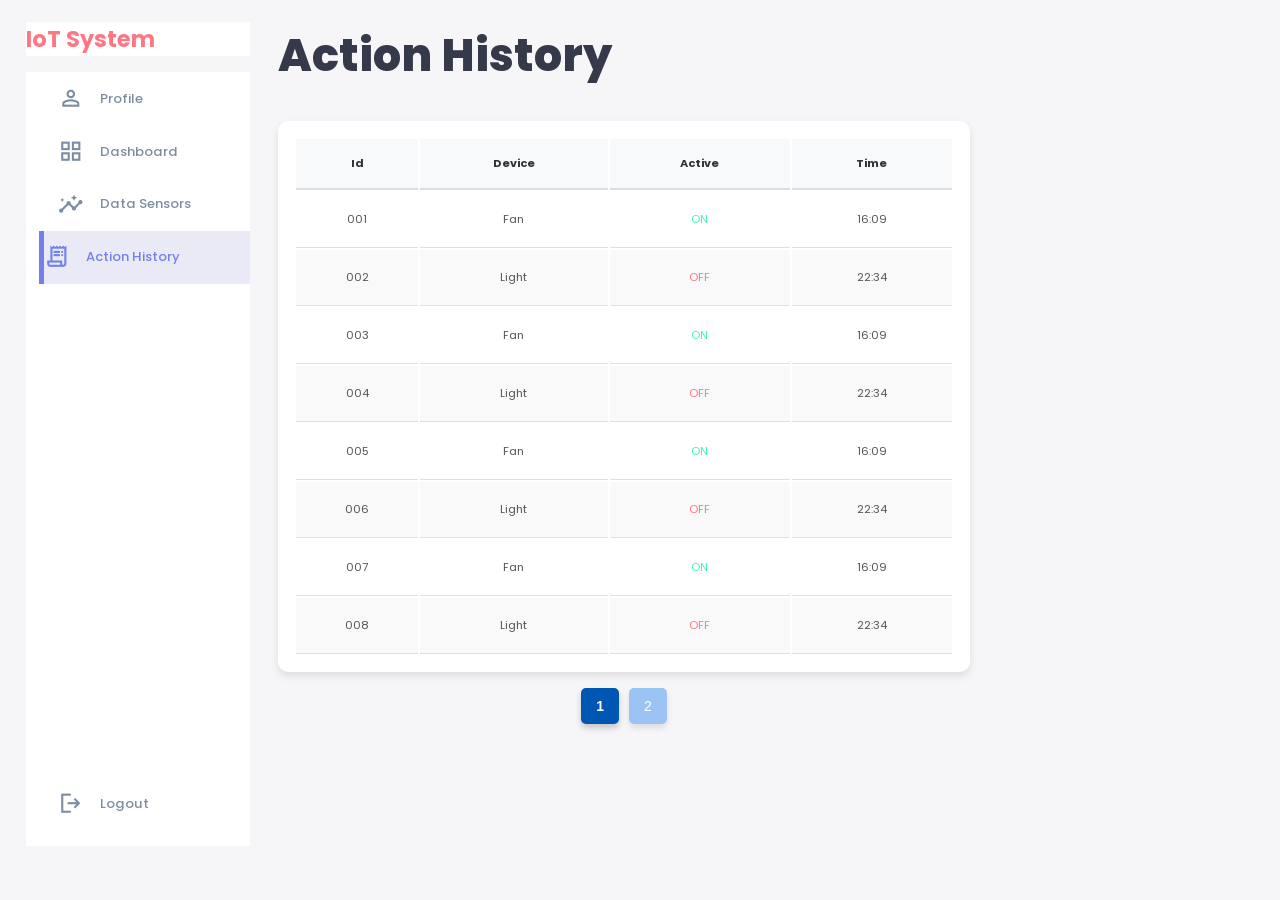
<file: activehistory.html>
<!DOCTYPE html>
<html lang="en">
  <head>
    <meta charset="UTF-8" />
    <meta http-equiv="X-UA-Compatible" content="IE=edge" />
    <meta name="viewport" content="width=device-width, initial-scale=1.0" />
    <title>Action History</title>
    <link
      rel="stylesheet"
      href="https://fonts.googleapis.com/css2?family=Material+Symbols+Sharp:opsz,wght,FILL,GRAD@48,400,0,0"
    />
    <link rel="stylesheet" href="style.css" />
  </head>
  <body>
    <div class="container">
      <aside>
        <div class="top">
          <div class="logo">
            <h2><span class="danger">IoT System</span></h2>
          </div>
          <div class="close" id="close_btn">
            <span class="material-symbols-sharp">close</span>
          </div>
        </div>

        <div class="sidebar">
          <a href="/profile.html">
            <span class="material-symbols-sharp">person_outline</span>
            <h3>Profile</h3>
          </a>
          <a href="/index.html">
            <span class="material-symbols-sharp">grid_view</span>
            <h3>Dashboard</h3>
          </a>
          <a href="/datasensors.html">
            <span class="material-symbols-sharp">insights</span>
            <h3>Data Sensors</h3>
          </a>
          <a class="active" href="/activehistory.html">
            <span class="material-symbols-sharp">receipt_long</span>
            <h3>Action History</h3>
          </a>
          <a href="https://www.google.gg/">
            <span class="material-symbols-sharp">logout</span>
            <h3>Logout</h3>
          </a>
        </div>
      </aside>
      <main>
        <h1>Action History</h1>
        <div class="history">
          <table>
            <thead>
              <tr>
                <th>Id</th>
                <th>Device</th>
                <th>Active</th>
                <th>Time</th>
              </tr>
            </thead>
            <tbody>
              <tr>
                <td>001</td>
                <td>Fan</td>
                <td class="success">ON</td>
                <td>16:09</td>
              </tr>
              <tr>
                <td>002</td>
                <td>Light</td>
                <td class="danger">OFF</td>
                <td>22:34</td>
              </tr>
              <tr>
                <td>003</td>
                <td>Fan</td>
                <td class="success">ON</td>
                <td>16:09</td>
              </tr>
              <tr>
                <td>004</td>
                <td>Light</td>
                <td class="danger">OFF</td>
                <td>22:34</td>
              </tr>
              <tr>
                <td>005</td>
                <td>Fan</td>
                <td class="success">ON</td>
                <td>16:09</td>
              </tr>
              <tr>
                <td>006</td>
                <td>Light</td>
                <td class="danger">OFF</td>
                <td>22:34</td>
              </tr>
              <tr>
                <td>007</td>
                <td>Fan</td>
                <td class="success">ON</td>
                <td>16:09</td>
              </tr>
              <tr>
                <td>008</td>
                <td>Light</td>
                <td class="danger">OFF</td>
                <td>22:34</td>
              </tr>
              <tr>
                <td>009</td>
                <td>Fan</td>
                <td class="success">ON</td>
                <td>16:09</td>
              </tr>
              <tr>
                <td>010</td>
                <td>Light</td>
                <td class="danger">OFF</td>
                <td>22:34</td>
              </tr>
            </tbody>
          </table>
        </div>
        <div id="pagination" class="pagination">
          <!-- Pagination buttons will be inserted here by JavaScript -->
        </div>
      </main>
    </div>
    <script src="script.js"></script>
  </body>
</html>
</file>
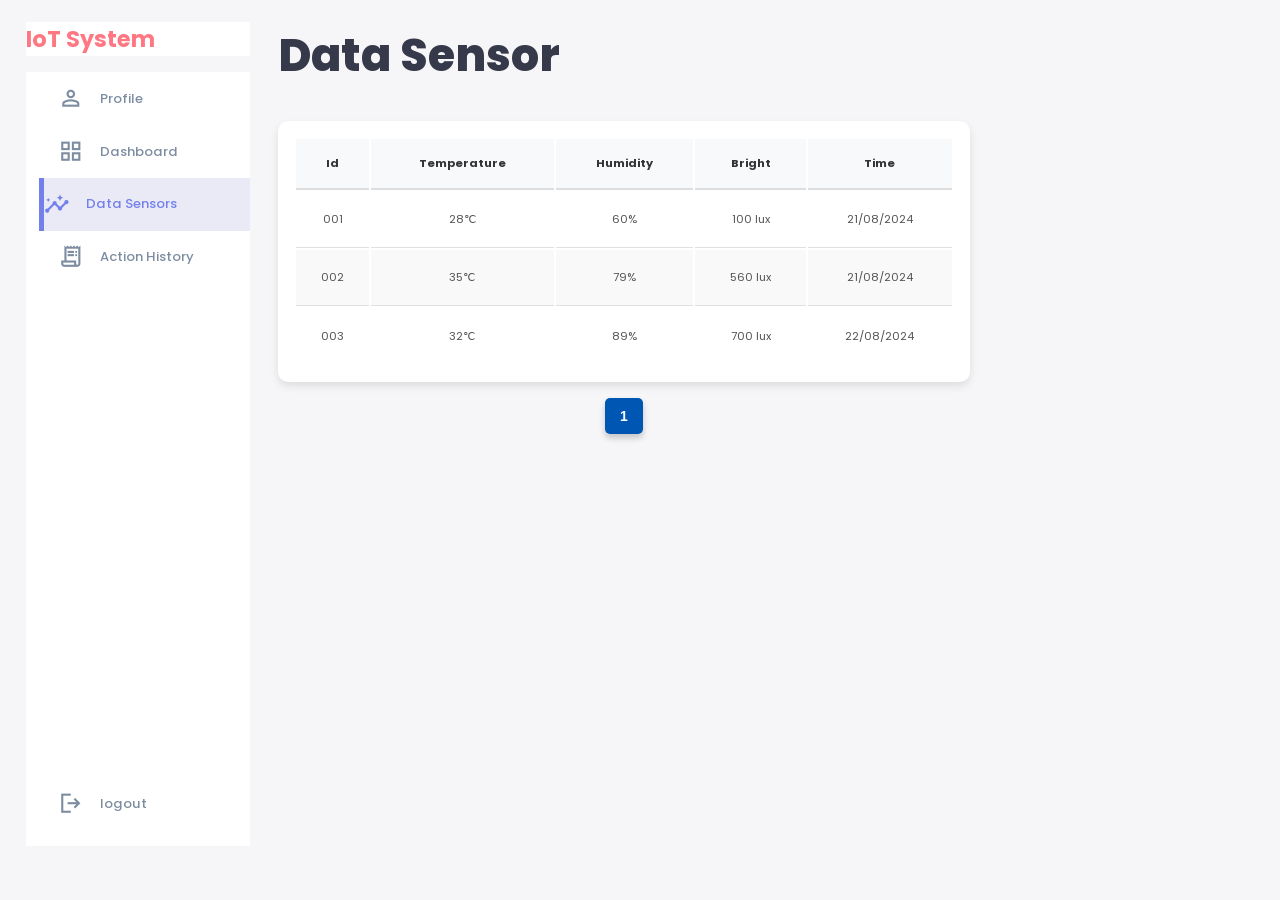
<file: datasensors.html>
<!DOCTYPE html>
<html lang="en">
  <head>
    <meta charset="UTF-8" />
    <meta http-equiv="X-UA-Compatible" content="IE=edge" />
    <meta name="viewport" content="width=device-width, initial-scale=1.0" />
    <title>Data Sensors</title>
    <link
      rel="stylesheet"
      href="https://fonts.googleapis.com/css2?family=Material+Symbols+Sharp:opsz,wght,FILL,GRAD@48,400,0,0"
    />
    <link rel="stylesheet" href="style.css" />
  </head>
  <body>
    <div class="container">
      <aside>
        <div class="top">
          <div class="logo">
            <h2><span class="danger">IoT System</span></h2>
          </div>
          <div class="close" id="close_btn">
            <span class="material-symbols-sharp">close</span>
          </div>
        </div>

        <div class="sidebar">
          <a href="/profile.html"
            ><span class="material-symbols-sharp">person_outline </span>
            <h3>Profile</h3></a
          ><a href="/index.html"
            ><span class="material-symbols-sharp">grid_view </span>
            <h3>Dashboard</h3></a
          ><a class="active" href="/datasensors.html"
            ><span class="material-symbols-sharp">insights </span>
            <h3>Data Sensors</h3></a
          >
          <a href="/activehistory.html"
            ><span class="material-symbols-sharp">receipt_long </span>
            <h3>Action History</h3> </a
          ><a href="https://www.google.gg/"
            ><span class="material-symbols-sharp">logout </span>
            <h3>logout</h3></a
          >
        </div>
      </aside>
      <main>
        <h1>Data Sensor</h1>
        <div class="data">
          <table>
            <thead>
              <tr>
                <th>Id</th>
                <th>Temperature</th>
                <th>Humidity</th>
                <th>Bright</th>
                <th>Time</th>
              </tr>
            </thead>
            <tbody>
              <tr>
                <td>001</td>
                <td>28℃</td>
                <td>60%</td>
                <td>100 lux</td>
                <td>21/08/2024</td>
              </tr>
              <tr>
                <td>002</td>
                <td>35℃</td>
                <td>79%</td>
                <td>560 lux</td>
                <td>21/08/2024</td>
              </tr>
              <tr>
                <td>003</td>
                <td>32℃</td>
                <td>89%</td>
                <td>700 lux</td>
                <td>22/08/2024</td>
              </tr>
            </tbody>
          </table>
        </div>
        <div id="pagination" class="pagination">
          <!-- Pagination buttons will be inserted here by JavaScript -->
        </div>
      </main>
    </div>
    <script src="script.js"></script>
  </body>
</html>
</file>
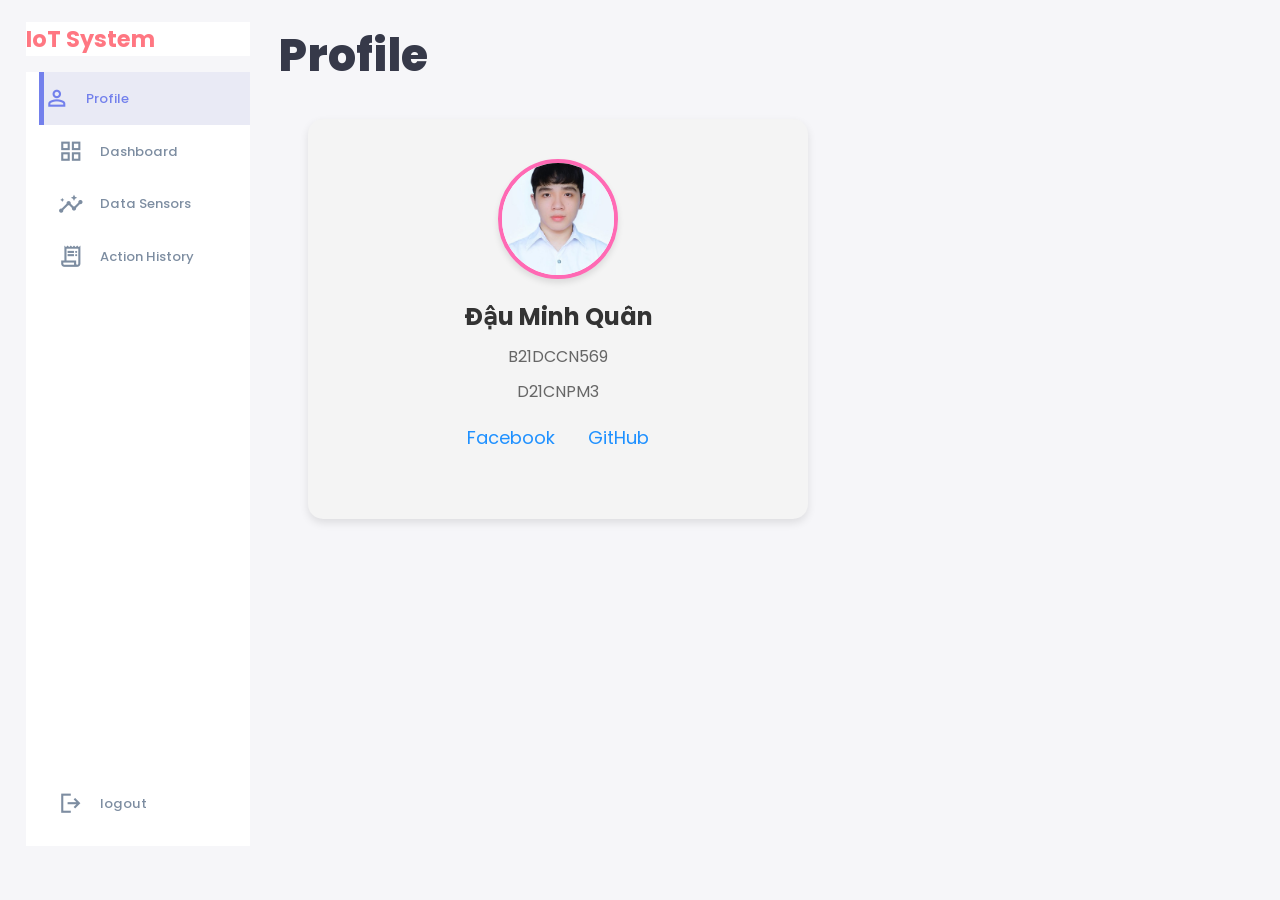
<file: profile.html>
<!DOCTYPE html>
<html lang="en">
  <head>
    <meta charset="UTF-8" />
    <meta http-equiv="X-UA-Compatible" content="IE=edge" />
    <meta name="viewport" content="width=device-width, initial-scale=1.0" />
    <title>Profile</title>
    <link
      rel="stylesheet"
      href="https://fonts.googleapis.com/css2?family=Material+Symbols+Sharp:opsz,wght,FILL,GRAD@48,400,0,0"
    />
    <link rel="stylesheet" href="style.css" />
  </head>
  <body>
    <div class="container">
      <aside>
        <div class="top">
          <div class="logo">
            <h2><span class="danger">IoT System</span></h2>
          </div>
          <div class="close" id="close_btn">
            <span class="material-symbols-sharp"> close </span>
          </div>
        </div>

        <div class="sidebar">
          <a href="/profile.html" class="active">
            <span class="material-symbols-sharp">person_outline </span>
            <h3>Profile</h3>
          </a>
          <a href="/index.html">
            <span class="material-symbols-sharp">grid_view </span>
            <h3>Dashboard</h3>
          </a>
          <a href="/datasensors.html">
            <span class="material-symbols-sharp">insights </span>
            <h3>Data Sensors</h3>
          </a>
          <a href="/activehistory.html">
            <span class="material-symbols-sharp">receipt_long </span>
            <h3>Action History</h3>
          </a>
          <a href="https://www.google.gg/">
            <span class="material-symbols-sharp">logout </span>
            <h3>logout</h3>
          </a>
        </div>
      </aside>

      <!-- Main content -->
      <main>
        <h1>Profile</h1>
        <div class="profile">
          <div class="card">
            <div class="card__img">
              <img src="/images/Quân.jpg" alt="Profile Picture" />
            </div>
            <h2>Đậu Minh Quân</h2>
            <p>B21DCCN569</p>
            <p>D21CNPM3</p>
            <div class="card__social">
              <a target="_blank" href="https://www.facebook.com/minhhquann88"
                >Facebook</a
              >
              <a target="_blank" href="https://github.com/minhhquann88/IOT.git"
                >GitHub</a
              >
            </div>
          </div>
        </div>
      </main>
    </div>
  </body>
</html>
</file>
<file: style.css>
@import url("https://fonts.googleapis.com/css2?family=Poppins:ital,wght@0,500;0,600;0,700;0,800;1,600&display=swap");

/* variables */

:root {
  --clr-primary: #7380ec;
  --clr-danger: #ff7782;
  --clr-success: #41f1b6;
  --clr-white: #fff;
  --clr-info-dark: #7d8da1;
  --clr-info-light: #dce1eb;
  --clr-dark: #363949;
  --clr-warnig: #ff4edc;
  --clr-light: rgba(132, 139, 200, 0.18);
  --clr-primary-variant: #111e88;
  --clr-dark-variant: #677483;
  --clr-color-background: #f6f6f9;

  --card-border-radius: 2rem;
  --border-radius-1: 0.4rem;
  --border-radius-2: 0.8rem;
  --border-radius-3: 1.2rem;

  --card-padding: 1.8rem;
  --padding-1: 1.2rem;
  --box-shadow: 0 2rem 3rem var(--clr-light);
}

* {
  margin: 0;
  padding: 0;
  box-sizing: border-box;
  border: 0;
  text-decoration: none;
  list-style: none;
  appearance: none;
}

body {
  width: 100vw;
  height: 100vh;
  font-size: 0.7rem;
  user-select: none;
  overflow-x: hidden;
  background: var(--clr-color-background);
  font-family: "Poppins", sans-serif;
}

.container {
  display: grid;
  width: 96%;
  gap: 1.8rem;
  grid-template-columns: 14rem auto 16rem;
  margin: 0 auto;
}

a {
  color: var(--clr-dark);
}

h1 {
  font-weight: 800;
  font-size: 2.8rem;
}
h2 {
  font-size: 1.4rem;
}
h3 {
  font-size: 0.87;
  text-align: left;
}
h4 {
  font-weight: 0.8rem;
}
h5 {
  font-size: 0.77rem;
}
small {
  font-size: 0.75rem;
}

.text-muted {
  color: var(--clr-info-dark);
}
p {
  color: var(--clr-dark-variant);
}
b {
  color: var(--clr-dark);
}
.primary {
  color: var(--clr-primary);
}

.success {
  color: var(--clr-success);
}

.danger {
  color: var(--clr-danger);
}

.warning {
  color: var(--clr-warnig);
}

/* aside */
aside {
  height: 100vh;
}
aside .top {
  background: var(--clr-white);
  display: flex;
  align-items: center;
  justify-content: space-between;
  margin-top: 1.4rem;
}

aside .logo {
  display: flex;
  gap: 1rem;
}
aside .logo img {
  width: 2rem;
  height: 2rem;
}
aside .top div.close span {
  display: none;
}

/* ===================
 Sidebar
 ================== */

aside .sidebar {
  background: var(--clr-white);
  display: flex;
  flex-direction: column;
  height: 86vh;
  position: relative;
  top: 1rem;
}

aside h3 {
  font-weight: 500;
}

aside .sidebar a {
  display: flex;
  color: var(--clr-info-dark);
  margin-left: 2rem;
  gap: 1rem;
  align-items: center;
  height: 3.3rem;
  transition: all 0.1s ease;
}

aside .sidebar a span {
  font-size: 1.6rem;
  transition: all 0.3s ease-in-out;
}

aside .sidebar a:last-child {
  position: absolute;
  bottom: 1rem;
  width: 100%;
}

aside .sidebar a.active {
  background-color: var(--clr-light);
  color: var(--clr-primary);
  margin-left: 0;
  border-left: 5px solid var(--clr-primary);
  margin-left: calc(1rem - 3px);
}
aside .sidebar a:hover span {
  margin-left: 1rem;
}

aside .sidebar a span.msg_count {
  background-color: var(--clr-danger);
  color: var(--clr-white);
  padding: 2px 5px;
  font-size: 11px;
  border-radius: var(--border-radius-1);
}

/* ----------------------------
 --------- Main--------------
 ------------------------------ */

main {
  margin-top: 1.4rem;
  width: auto;
}
main input {
  background-color: transparent;
  border: 0;
  outline: 0;
  color: var(--clr-dark);
}

main .date {
  display: inline-block;
  background: var(--clr-white);
  border-radius: var(--border-radius-1);
  margin-top: 1rem;
  padding: 0.5rem 1.6rem;
}

main .insights {
  display: grid;
  grid-template-columns: repeat(3, 1fr);
  gap: 1.6rem;
}
main .insights > div {
  background-color: var(--clr-white);
  padding: var(--card-padding);
  border-radius: var(--card-border-radius);
  margin-top: 1rem;
  box-shadow: var(--box-shadow);
  transition: all 0.3s ease;
}

main .insights > div:hover {
  box-shadow: none;
}
main .insights > div span {
  background: coral;
  padding: 0.5rem;
  border-radius: 50%;
  color: var(--clr-white);
  font-size: 2rem;
}

main .insights > div.expenses span {
  background: var(--clr-danger);
}
main .insights > div.income span {
  background: var(--clr-success);
}

main .insights > div .middle {
  display: flex;
  align-items: center;
  justify-content: space-between;
}
main .insights > div .middle h1 {
  font-size: 1.6rem;
}

main h1 {
  color: var(--clr-dark);
}
main .insights h1 {
  color: var(--clr-dark);
}
main .insights h3 {
  color: var(--clr-dark);
}
main .insights p {
  color: var(--clr-dark);
}
main .insights h3 {
  color: var(--clr-dark);
}

main .insights .progress {
  position: relative;
  height: 68px;
  width: 68px;
  border-radius: 50px;
}

main .insights svg {
  height: 150px;
  width: 150px;
  position: absolute;
  top: 0;
}

main .insights svg circle {
  fill: none;
  stroke: var(--clr-primary);
  transform: rotate(270, 80, 80);
  stroke-width: 5;
}
main .insights .sales svg circle {
  stroke-dashoffset: 0;
  stroke-dasharray: 150;
}

main .insights .expenses svg circle {
  stroke-dashoffset: 10;
  stroke-dasharray: 150;
}
main .insights .sales svg circle {
  stroke-dashoffset: 0;
  stroke-dasharray: 150;
}
main .insights .income svg circle {
  stroke: var(--clr-success);
}

main .insights .progress .number {
  position: absolute;
  top: 5%;
  left: 5%;
  height: 100%;
  width: 100%;
  display: flex;
  justify-content: center;
  align-items: center;
}

/* recent order */

main .recent_order {
  margin-top: 2rem;
}

main .recent_order h2 {
  color: var(--clr-dark);
}

main .recent_order h2 {
  margin-bottom: 0.8rem;
}
main .recent_order table {
  background: var(--clr-white);
  width: 100%;
  border-radius: var(--card-border-radius);
  padding: var(--card-padding);
  text-align: center;
  box-shadow: var(--box-shadow);
  transition: all 0.3s ease;
  color: var(--clr-dark);
}
main .recent_order table:hover {
  box-shadow: none;
}

main table tbody td {
  height: 3.8rem;
  border-bottom: 1px solid var(--clr-white);
  color: var(--clr-dark-variant);
}
main table tbody tr:last-child td {
  border: none;
}

main .recent_order a {
  text-align: center;
  display: block;
  margin: 1rem;
}

/*********************
Right Side
**********************/

.right {
  margin-top: 1.4rem;
}
.right h2 {
  color: var(--clr-dark);
}

.right .theme-toggler {
  background: var(--clr-white);
  display: flex;
  justify-content: space-between;
  height: 1.6rem;
  width: 4.2rem;
  cursor: pointer;
  border-radius: var(--border-radius-1);
}
.right .theme-toggler span {
  font-size: 1.2rem;
  width: 50%;
  height: 100%;
  display: flex;
  align-items: center;
  justify-content: center;
}

.right .theme-toggler span.active {
  background: var(--clr-primary);
  color: #fff;
}

/* recent update */

.right .recent_updates {
  margin-top: 1rem;
  margin-left: -20px;
}
.right .recent_updates .updates {
  background-color: var(--clr-white);
  padding: var(--card-padding);
  border-radius: var(--card-border-radius);
  box-shadow: var(--box-shadow);
  transition: all 0.3s ease;
}
.right .recent_updates .updates:hover {
  box-shadow: none;
}
.right .recent_updates .update {
  display: grid;
  grid-template-columns: 2.6rem auto;
  gap: 1rem;
  margin-bottom: 1rem;
}

/* see analytics */
.right .sales-analytics {
  margin-top: 2rem;
}

.right .sales-analytics h2 {
  margin-bottom: 0.8rem;
  font-size: 1.5rem;
  font-weight: 600;
  color: var(--clr-primary);
}

.right .sales-analytics .item {
  background-color: var(--clr-white);
  display: flex;
  justify-content: space-between;
  align-items: center;
  gap: 1rem;
  margin: 0.5rem 0;
  padding: 1rem var(--card-padding);
  border-radius: var(--border-radius-3);
  box-shadow: var(--box-shadow);
  transition: box-shadow 0.3s ease; /* Thêm hiệu ứng chuyển tiếp khi hover */
}

.right .sales-analytics .item:hover {
  box-shadow: none; /* Tắt bóng khi hover để thêm hiệu ứng */
}

.right .sales-analytics .item .icon {
  display: flex;
  justify-content: center;
  align-items: center;
  padding: 0.6rem;
  color: var(--clr-white);
  border-radius: 50%;
  height: 50px;
  width: 50px;
  background-color: rgb(255, 78, 13);
}

.right .sales-analytics .item:nth-child(2) .icon {
  background-color: var(--clr-success);
}

.right .sales-analytics .item:nth-child(3) .icon {
  background-color: var(--clr-danger);
}

.right .sales-analytics .item .right_text {
  flex-grow: 1;
  display: flex;
  flex-direction: column;
  justify-content: center;
  align-items: flex-start;
  margin-left: 1rem;
}

.right .sales-analytics .item .right_text .info h3 {
  margin: 0;
  font-size: 1.2rem;
  color: var(--clr-dark);
}

.toggle-button {
  padding: 0.5rem 1rem;
  background-color: #f0f0f0;
  border: none;
  border-radius: 5px;
  cursor: pointer;
  margin-top: 0.5rem;
  transition: background-color 0.3s ease;
}

.toggle-button.on {
  background-color: #4caf50; /* Màu xanh lá cho trạng thái bật */
  color: white;
}

.toggle-button.off {
  background-color: #f44336; /* Màu đỏ cho trạng thái tắt */
  color: white;
}

.toggle-button:hover {
  opacity: 0.8; /* Hiệu ứng mờ khi hover để tương tác tốt hơn */
}

.add_product div {
  display: flex;
  height: 60px;
  width: 100%;
  text-align: center;
  justify-content: center;
  align-items: center;
  border: 2px dashed;
  color: var(--clr-dark-variant);
  margin-bottom: 40px;
}

/* **********8
MEDIA QUERY
****************/

@media screen and (max-width: 1200px) {
  .container {
    width: 94%;
    grid-template-columns: 7rem auto 14rem;
  }
  aside .sidebar h3 {
    display: none;
  }
  aside .sidebar a {
    width: 5.6rem;
  }
  aside .sidebar a:last-child {
    position: relative;
    margin-top: 1.8rem;
  }
  main .insights {
    display: grid;
    grid-template-columns: repeat(1, 1fr);
  }
}

/* ****************
MEDIA QUERY PHONE
************************/

@media screen and (max-width: 768px) {
  .container {
    width: 100%;
    grid-template-columns: repeat(1, 1fr);
  }

  aside {
    position: fixed;
    width: 18rem;
    z-index: 3;
    height: 100vh;
    background-color: var(--clr-white);
    display: none;
    left: -110px;
    animation: menuLeft 0.3s ease forwards;
  }

  @keyframes menuLeft {
    to {
      left: 0;
    }
  }

  aside .logo h2 {
    display: inline;
  }
  aside .sidebar h3 {
    display: inline;
  }
  aside .sidebar a {
    width: 100%;
    height: 3.4rem;
  }
  aside .top div.close span {
    display: inline;
    position: absolute;
    right: 0;
    margin-right: 30px;
    font-size: 35px;
    cursor: pointer;
  }

  .right .top {
    position: fixed;
    top: 0;
    left: 0;
    display: flex;
    justify-content: center;
    align-items: center;
    padding: 0 0.8rem;
    background: var(--clr-white);
    height: 4.6rem;
    width: 100%;
    z-index: 2;
    box-shadow: 0 1rem 1rem var(--clr-light);
    margin: 0;
  }

  main .insights {
    display: grid;
    grid-template-columns: repeat(1, 1fr);
    gap: 1.6rem;
    padding: 40px;
  }
  main .recent_order {
    padding: 30px;
    margin: 0 auto;
  }

  .right .profile {
    position: absolute;
    left: 70%;
  }

  .right .top .theme-toggler {
    width: 4.4rem;
    position: absolute;
    left: 50%;
  }
  .right .profile .info {
    display: none;
  }

  .right .top button {
    display: inline-block;
    background: transparent;
    cursor: pointer;
    color: var(--clr-dark);
    position: absolute;
    left: 1rem;
  }
  .right .recent_order {
    padding: 0 30px;
  }
  .right .recent_updates {
    padding: 0 40px;
  }
  .right .sales-analytics {
    padding: 0 40px;
  }
  .right .add_product {
    padding: 0 40px;
    margin-bottom: 40px;
  }
  .sales-analytics {
    font-family: Arial, sans-serif;
  }

  .item {
    display: flex;
    align-items: center;
    margin-bottom: 20px;
    padding: 10px;
    border: 1px solid #ddd;
    border-radius: 8px;
    background-color: #f9f9f9;
  }

  .icon {
    font-size: 24px;
    margin-right: 15px;
  }

  .right_text {
    flex: 1;
  }

  .info {
    margin-bottom: 10px;
  }

  .controls {
    margin-top: 10px;
  }

  .toggle-button {
    padding: 8px 16px;
    font-size: 14px;
    border: none;
    border-radius: 4px;
    background-color: #007bff;
    color: white;
    cursor: pointer;
    transition: background-color 0.3s, transform 0.3s;
  }

  .toggle-button:hover {
    background-color: #0056b3;
  }

  .toggle-button:active {
    transform: scale(0.95);
  }
}

/*nut on-off*/
.toggle-button {
  padding: 10px 20px;
  background-color: #f44336;
  border: none;
  border-radius: 5px;
  cursor: pointer;
  margin-top: 10px;
}

.toggle-button.on {
  background-color: #4caf50; /* Màu xanh lá cho trạng thái bật */
  color: white;
}

.toggle-button.off {
  background-color: #f44336; /* Màu đỏ cho trạng thái tắt */
  color: white;
}

/* Profile */

/* Định dạng chung cho card profile */
main .profile .card {
  width: 500px;
  height: 400px;
  border-radius: 15px;
  text-align: center;
  background-color: #f4f4f4; /* Màu nền nhẹ nhàng hơn */
  box-shadow: 0 4px 8px rgba(0, 0, 0, 0.1); /* Thêm bóng để nổi bật */
  overflow: hidden;
  margin: 30px; /* Center card */
  padding: 100px;
  position: relative;
}

/* Định dạng cho hình ảnh profile */
main .profile .card__img {
  width: 120px;
  height: 120px;
  overflow: hidden;
  border-radius: 50%;
  border: 4px solid #ff69b4; /* Màu hồng nổi bật */
  cursor: pointer;
  margin: -60px auto 20px; /* Đẩy hình lên trên card */
  transition: all 0.3s ease;
  background-color: #fff; /* Đặt màu nền trắng để ảnh nổi bật */
  box-shadow: 0 4px 6px rgba(0, 0, 0, 0.1); /* Thêm bóng cho hình ảnh */
}

/* Hiệu ứng hover cho hình ảnh */
main .profile .card__img:hover {
  width: 130px; /* Tăng kích thước khi hover */
  height: 130px;
  border: 4px solid #ff1493; /* Thay đổi màu border khi hover */
  background-color: #fff; /* Đặt màu nền trắng khi hover */
  transform: scale(1.1); /* Tăng kích thước */
}

/* Định dạng cho hình ảnh bên trong card */
main .profile img {
  width: 100%;
  height: 100%;
  object-fit: cover;
}

/* Định dạng tiêu đề */
main .profile h2 {
  color: #333; /* Màu tối hơn cho tiêu đề */
  margin-top: 20px;
  font-size: 24px;
  font-weight: bold;
}

/* Định dạng các đoạn văn */
main .profile p {
  color: #666; /* Màu văn bản nhẹ nhàng hơn */
  margin: 10px 0;
  font-size: 16px;
}

/* Định dạng liên kết xã hội */
main .profile .card__social a {
  text-decoration: none;
  color: #1e90ff; /* Màu xanh nổi bật */
  margin: 10px 15px;
  display: inline-block;
  font-size: 18px;
  transition: color 0.3s ease;
}

main .profile .card__social a:hover {
  color: #ff1493; /* Màu khi hover */
}

/* Định dạng cho nút bấm */
main .profile button {
  display: block;
  outline: none;
  border: none;
  color: #fff;
  background-color: #ff69b4; /* Màu nền hồng nổi bật */
  border: 1px solid #ff69b4;
  padding: 10px 20px;
  border-radius: 25px; /* Đường viền tròn hơn */
  cursor: pointer;
  transition: background-color 0.3s ease, color 0.3s ease;
  margin: 20px auto;
}

main .profile button:hover {
  background-color: #ff1493; /* Màu nền khi hover */
  color: #fff; /* Màu văn bản khi hover */
}

/* ActionHistory */
/* DataSensors */

/* Định dạng chung */
main .history,
main .data {
  margin-top: 2rem;
}

/* Tiêu đề */
main .history h2,
main .data h2 {
  color: #333; /* Màu tối cho tiêu đề */
  font-size: 24px;
  margin-bottom: 1rem; /* Khoảng cách dưới tiêu đề */
  font-weight: bold;
}

/* Định dạng bảng */
main .history table,
main .data table {
  width: 100%;
  border-radius: 10px; /* Bo góc bảng */
  background-color: #fff; /* Màu nền trắng cho bảng */
  box-shadow: 0 4px 8px rgba(0, 0, 0, 0.1); /* Thêm bóng cho bảng */
  padding: 1rem;
  text-align: center;
  transition: box-shadow 0.3s ease; /* Hiệu ứng chuyển đổi cho bóng */
}

/* Hiệu ứng hover cho bảng */
main .history table:hover,
main .data table:hover {
  box-shadow: 0 6px 12px rgba(0, 0, 0, 0.2); /* Tăng cường bóng khi hover */
}

/* Định dạng hàng và ô trong bảng */
main table tbody td {
  height: 3.5rem; /* Chiều cao ô */
  border-bottom: 1px solid #e0e0e0; /* Đường viền dưới ô */
  color: #555; /* Màu chữ nhạt hơn */
  padding: 0.75rem; /* Padding cho ô */
}

/* Định dạng hàng cuối cùng */
main table tbody tr:last-child td {
  border-bottom: none; /* Không có đường viền dưới hàng cuối cùng */
}

/* Định dạng tiêu đề cột */
main table thead th {
  background-color: #f8f9fa; /* Màu nền nhẹ cho tiêu đề */
  color: #333; /* Màu chữ cho tiêu đề */
  padding: 1rem; /* Padding cho tiêu đề */
  border-bottom: 2px solid #ddd; /* Đường viền dưới tiêu đề */
  font-weight: bold; /* Đậm chữ tiêu đề */
}
/* Định dạng hàng chẵn trong bảng để tạo sự tương phản */
main table tbody tr:nth-child(even) {
  background-color: #f9f9f9; /* Màu nền cho hàng chẵn */
}

/* Phân trang */
/* Căn giữa phân trang và thêm khoảng cách phía trên */
.pagination {
  display: flex; /* Đặt phân trang theo hàng ngang */
  justify-content: center; /* Căn giữa phân trang */
  align-items: center; /* Căn giữa các nút theo chiều dọc */
  margin-top: 1rem; /* Khoảng cách phía trên phân trang */
  gap: 10px; /* Khoảng cách giữa các nút phân trang */
}
/* Kiểu dáng cho các nút phân trang */
.pagination button {
  background-color: #9bc4f4; /* Màu nền chính cho các nút */
  color: white; /* Màu chữ */
  border: none; /* Bỏ viền mặc định */
  padding: 10px 15px; /* Khoảng cách trong nút */
  border-radius: 5px; /* Bo tròn góc */
  cursor: pointer; /* Đổi con trỏ thành dạng tay khi hover */
  font-size: 14px; /* Cỡ chữ */
  transition: background-color 0.3s ease, transform 0.2s ease; /* Hiệu ứng chuyển đổi khi hover */
  box-shadow: 0 4px 6px rgba(0, 0, 0, 0.1); /* Bóng đổ nhẹ để tạo chiều sâu */
}
/* Hiệu ứng khi di chuột qua các nút */
.pagination button:hover {
  background-color: #0056b3; /* Đổi màu nền khi hover */
  transform: translateY(-2px); /* Hiệu ứng nổi lên khi hover */
  box-shadow: 0 6px 8px rgba(0, 0, 0, 0.15); /* Tăng bóng đổ khi hover để tạo hiệu ứng nhấn */
}
/* Trạng thái nút đang được chọn) */
.pagination button.active {
  background-color: #0056b3; /* Màu nền cho nút đang hoạt động */
  color: #fff; /* Màu chữ cho nút đang hoạt động */
  font-weight: bold; /* Chữ in đậm để làm nổi bật nút đang hoạt động */
  box-shadow: 0 4px 6px rgba(0, 0, 0, 0.2); /* Bóng đổ để làm nổi bật nút đang hoạt động */
}

/* DataSensors */
</file>
